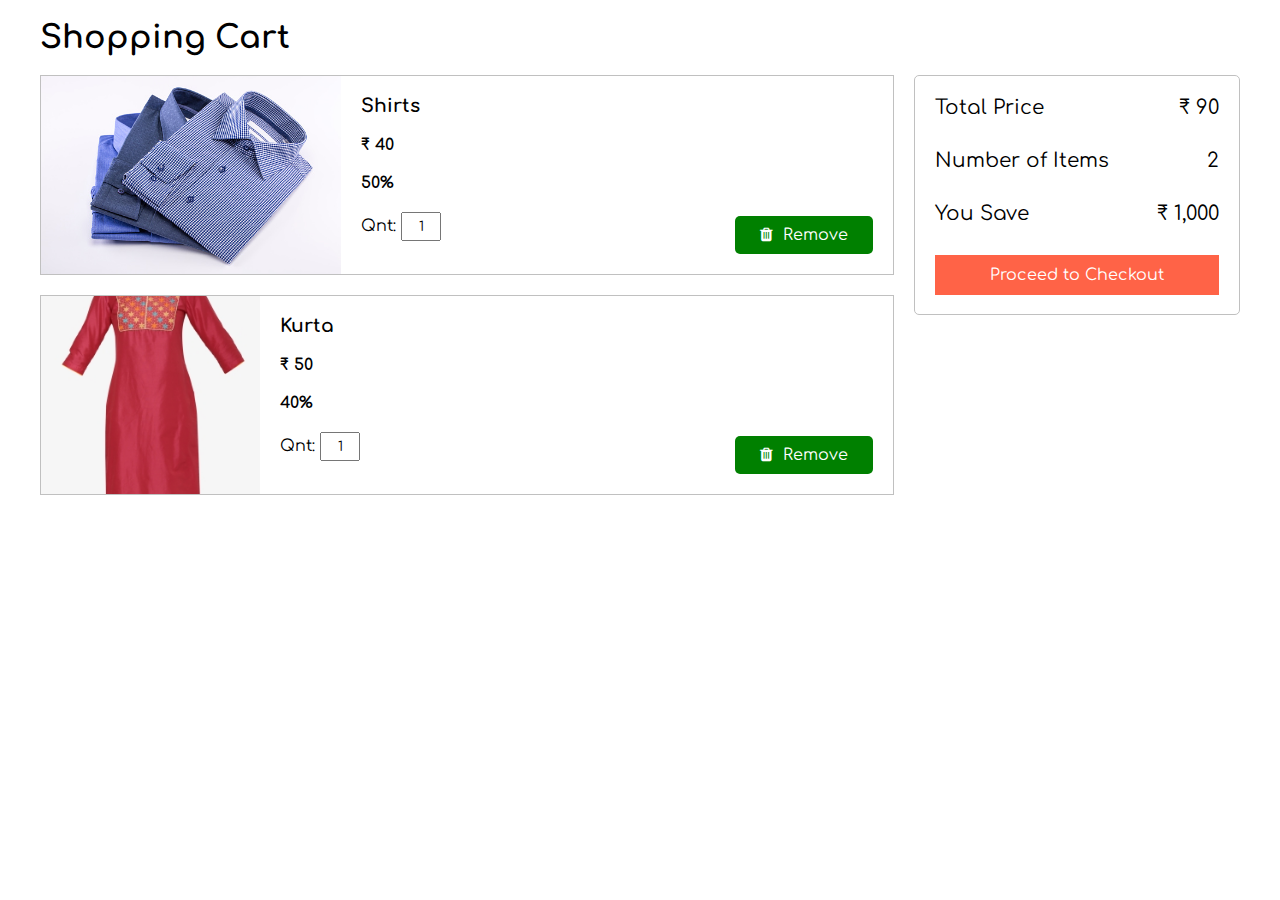
<file: cart1.html>
<!DOCTYPE html>

<html>

<head>

	<title>Shopping Cart</title>

	<link rel="stylesheet" type="text/css" href="style.css">

	<link rel="stylesheet" type="text/css" href="https://stackpath.bootstrapcdn.com/font-awesome/4.7.0/css/font-awesome.min.css">

</head>

<body>



<div class="container">

	<h1>Shopping Cart</h1>

	<div class="cart">

		<div class="products">

			<div class="product">

				<img src="shirt.jpg">

				<div class="product-info">

					<h3 class="product-name">Shirts</h3>

					<h4 class="product-price">₹ 40</h4>

					<h4 class="product-offer">50%</h4>

					<p class="product-quantity">Qnt: <input value="1" name="">

					<p class="product-remove">

						<i class="fa fa-trash" aria-hidden="true"></i>

						<span class="remove">Remove</span>

					</p>

				</div>

			</div>

			<div class="product">

				<img src="Wkurtapalin.png">

				<div class="product-info">

					<h3 class="product-name">Kurta</h3>

					<h4 class="product-price">₹ 50</h4>

					<h4 class="product-offer">40%</h4>

					<p class="product-quantity">Qnt: <input value="1" name="">

					<p class="product-remove">

						<i class="fa fa-trash" aria-hidden="true"></i>

						<span class="remove">Remove</span>

					</p>

				</div>

			</div>

		</div>

		<div class="cart-total">

			<p>

				<span>Total Price</span>

				<span>₹ 90</span>

			</p>

			<p>

				<span>Number of Items</span>

				<span>2</span>

			</p>

			<p>

				<span>You Save</span>

				<span>₹ 1,000</span>

			</p>

			<a href="#">Proceed to Checkout</a>

		</div>

	</div>

</div>



</body>


</html>
</file>
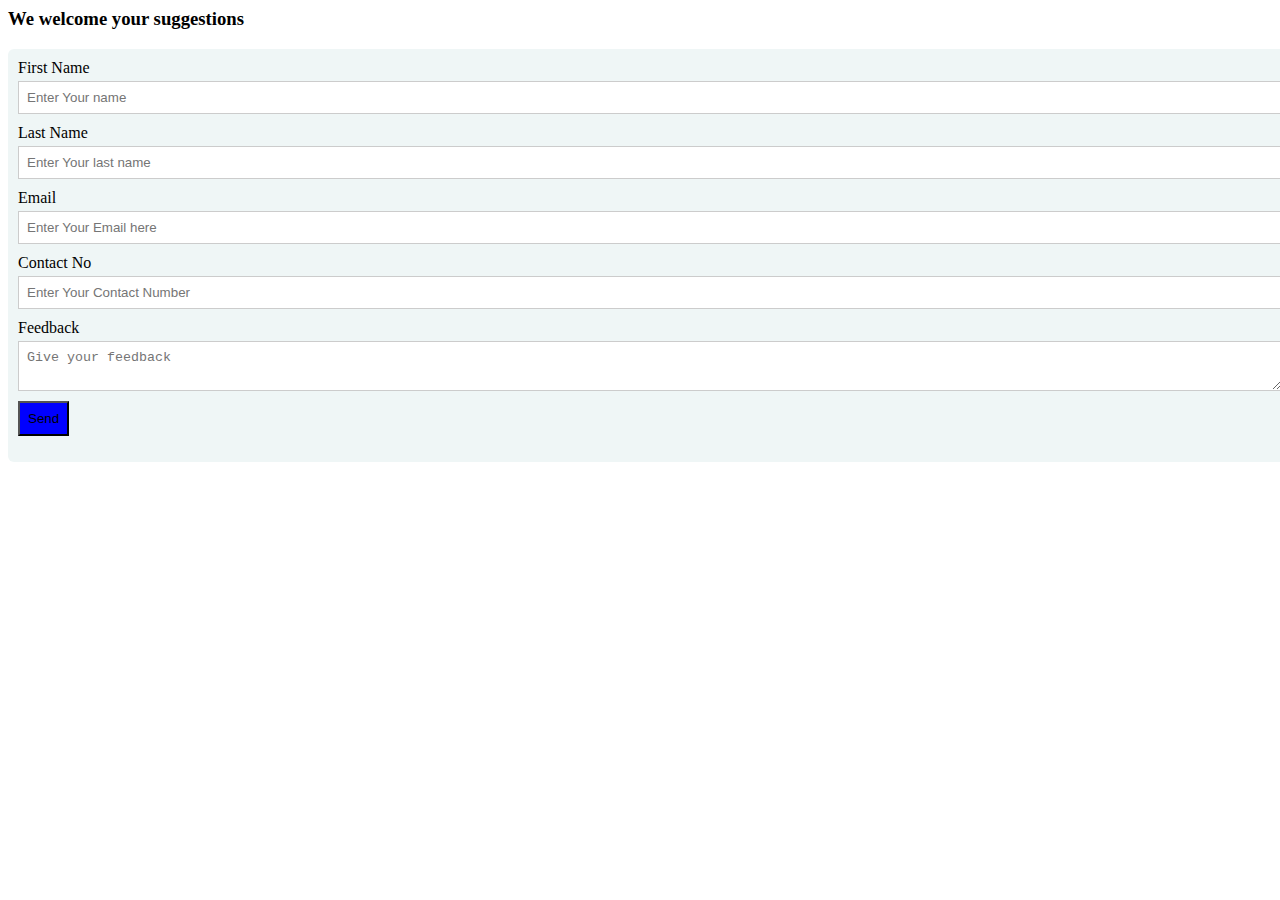
<file: feedback.html>
<html>
<head>
<meta name="viewport" content="width=device-width, initial-scale=1">
<style>
input[type=text], select, textarea {
width: 100%;
padding: 8px;
border: 1px solid #ccc;
margin-top: 4px;
margin-bottom: 10px;
}
input[type=submit] {
background-color:Blue;
padding: 8px 8px;
}
.container {
width:100%;
border-radius: 6px;
background-color: #EFF6F6;
padding: 10px;
}
</style>
</head>
<body>
<h3>We welcome your suggestions</h3>
<div class="container">
<form>
<label for="fname">First Name</label>
<input type="text" id="fname" name="firstname" placeholder="Enter Your name">
<label for="lname">Last Name</label>
<input type="text" id="lname" name="lastname" placeholder="Enter Your last name">
<label for="ename">Email</label>
<input type="text" id="ename" name="email" placeholder="Enter Your Email here">
<label for="mobno">Contact No</label>
<input type="text" id="mobno" name="mobno" placeholder="Enter Your Contact Number">
<label for="subject">Feedback</label>
<textarea id="subject" name="subject" placeholder="Give your feedback
"style="height:50px"></textarea>
<input type="submit" value="Send">
</form>
</div>
</body>
</html>
</file>
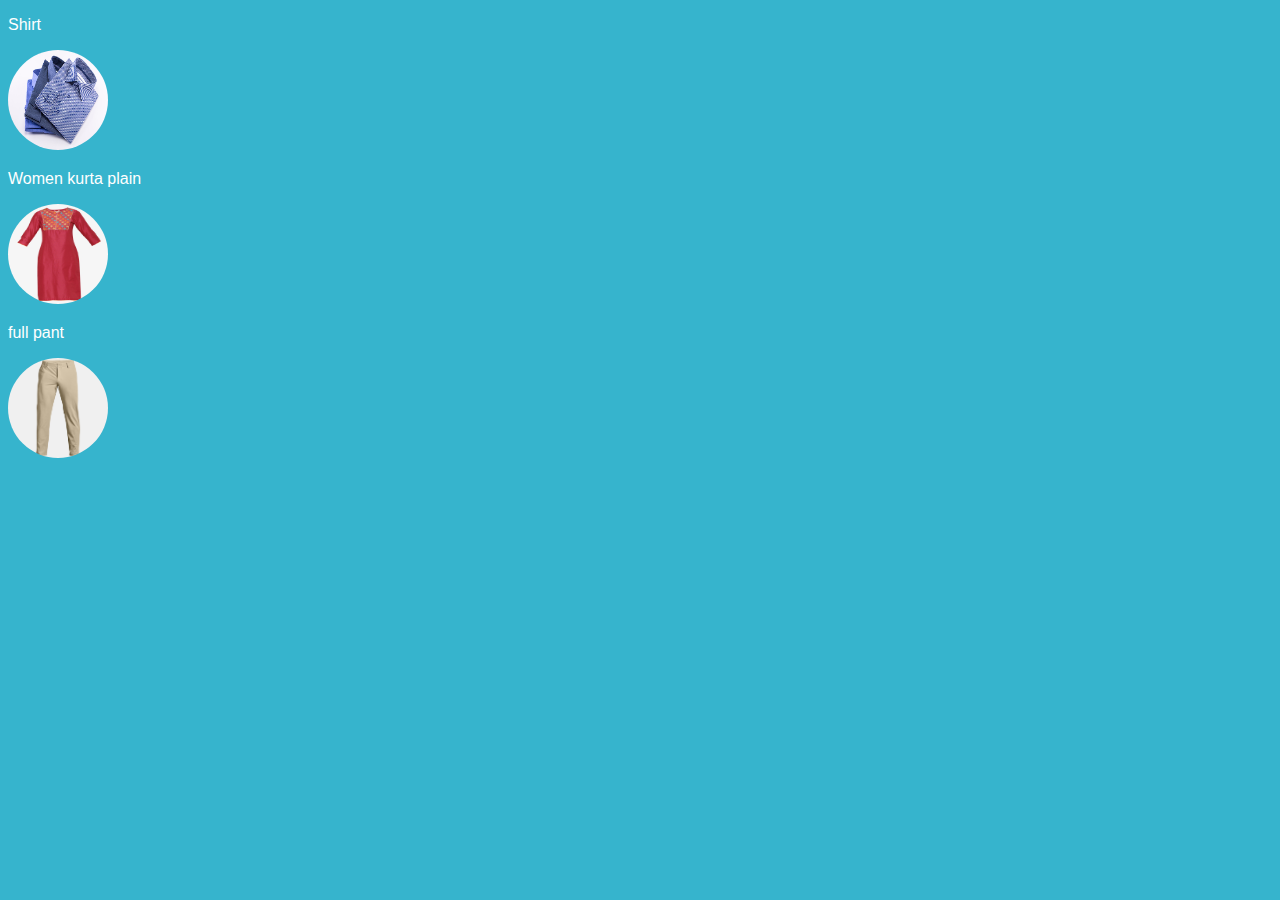
<file: goto.html>
<!DOCTYPE html>
<html>
    <title>order table</title>
    <style>
        body{
            background:rgb(54, 180, 205);
            font-family: Arial;
            color:#fff;
        }
        td{
            border-right:1px solid #c1dad7;
            border-bottom:1px solid #c1dad7;
            background:#fff;
            border-radius:50px;
            color:rgb(75, 246, 255);
            padding:6px 6px 6px 12px;
        }
        img
        {
            width:100px;
            height:100px;
            border-radius:50%;
        }
    </style>
<body>
<tr>
    <p>Shirt</p>
    <td><img src ="shirt.jpg"></td>
</tr>
<tr><p>Women kurta plain</p>
    <td><img src ="Wkurtapalin.png"></td>
</tr>
<tr><p>full pant</p>
    <td><img src ="TrouserPants.jpg"></td>
</tr>
</body>
</html>
</file>
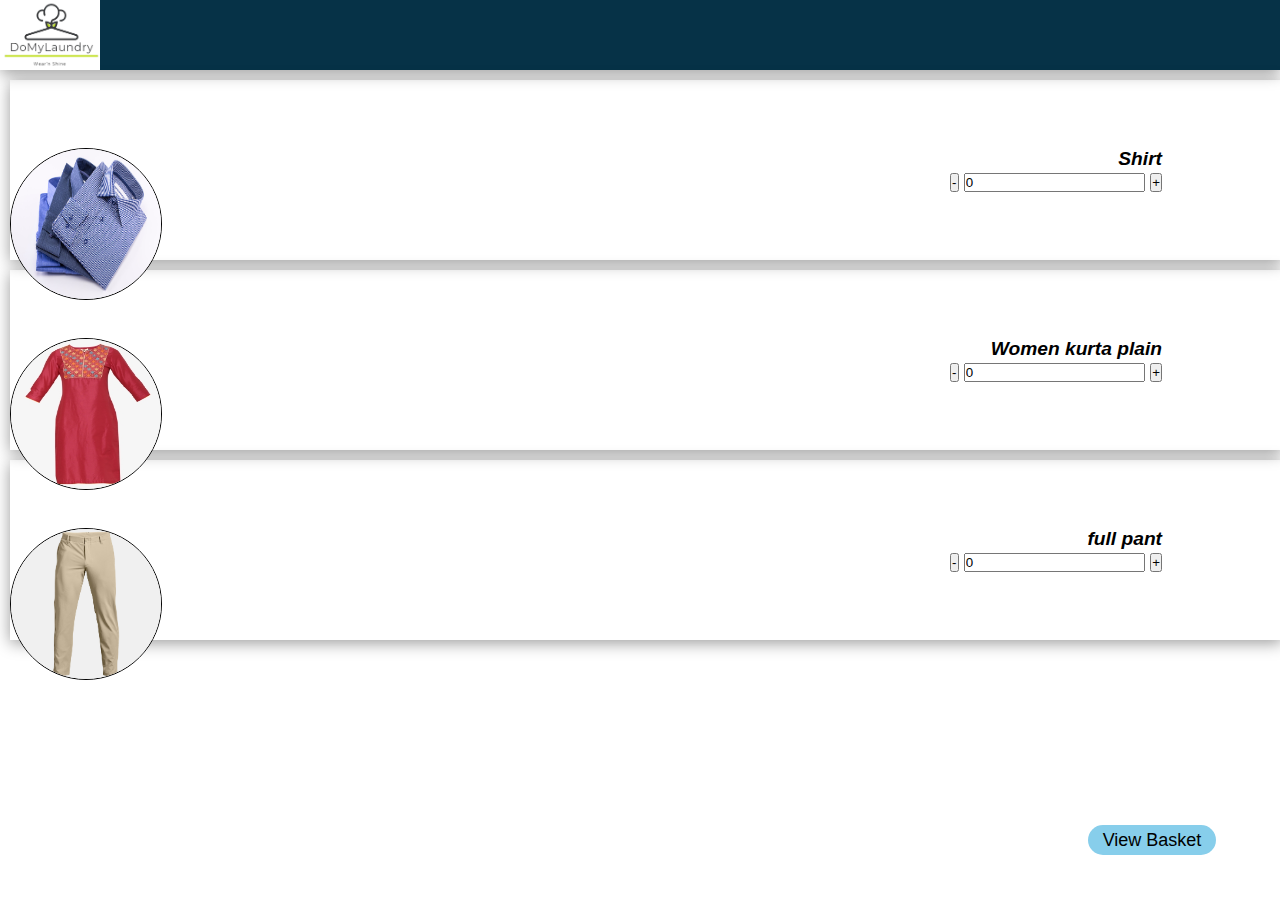
<file: gotolaundry.html>
<html lang="en" dir="ltr">
   <head>
      <meta charset="utf-8">
      <title>gotolaundry</title>
      
      <link rel="stylesheet" href="gotolaundry.css">
   </head>
   <body>
    <button type = "button" onclick="location.href ='index.html'" class="viewbasket">View Basket</button>
      <nav>
         <img src="logo.jpeg" class = "logo" width="100px" height="70px">
         <img src="80-805068_my-profile-icon-blank-profile-picture-circle-clipart.png" class="avatar" width="50px" height="50px">
      </nav>
      <div class="cover">
      <div class ="box">
         <td><img src ="shirt.jpg" class="menu"></td>
         <tr>
            <p>Shirt</p>
            <button id = "dec" >-</button>
            <input type="text" id="qtyBox" readonly="" value="0">
            <button id="inc" class="icrebtn">+</button>
         </tr>
        
      </div>
      <div class ="box" >
         <td><img src ="Wkurtapalin.png" class="menu"></td>
            <tr class="text"><p>Women kurta plain</p>
            <button id = "dec" class="icrebtn">-</button>
            <input type="text" id="qtyBox" readonly="" value="0">
            <button id="inc" class="icrebtn">+</button>
         </tr>
      </div>
      <div class ="box">
         <td><img src ="TrouserPants.jpg" class="menu"></td>
         <tr><p>full pant</p>
            <button id = "dec" class="icrebtn">-</button>
            <input type="text" id="qtyBox" readonly="" value="0">
            <button id="inc" class="icrebtn">+</button>
         </tr>
   </div>
</div>
<script type = "text/javascript">
   let incbtn document.queryselector("#inc");
   let decbtn document.queryselector("#dec");
   let qty document.queryselector("#qtybox");
   incbtn.addEventListener('click',()=>{
      qty.value = parseInt(qty.value)+1;
   });
   decbtn.addEventListener('click',()=>{
      qty.value = parseInt(qty.value)-1;
   });
</script>
   </body>
</html>
</file>
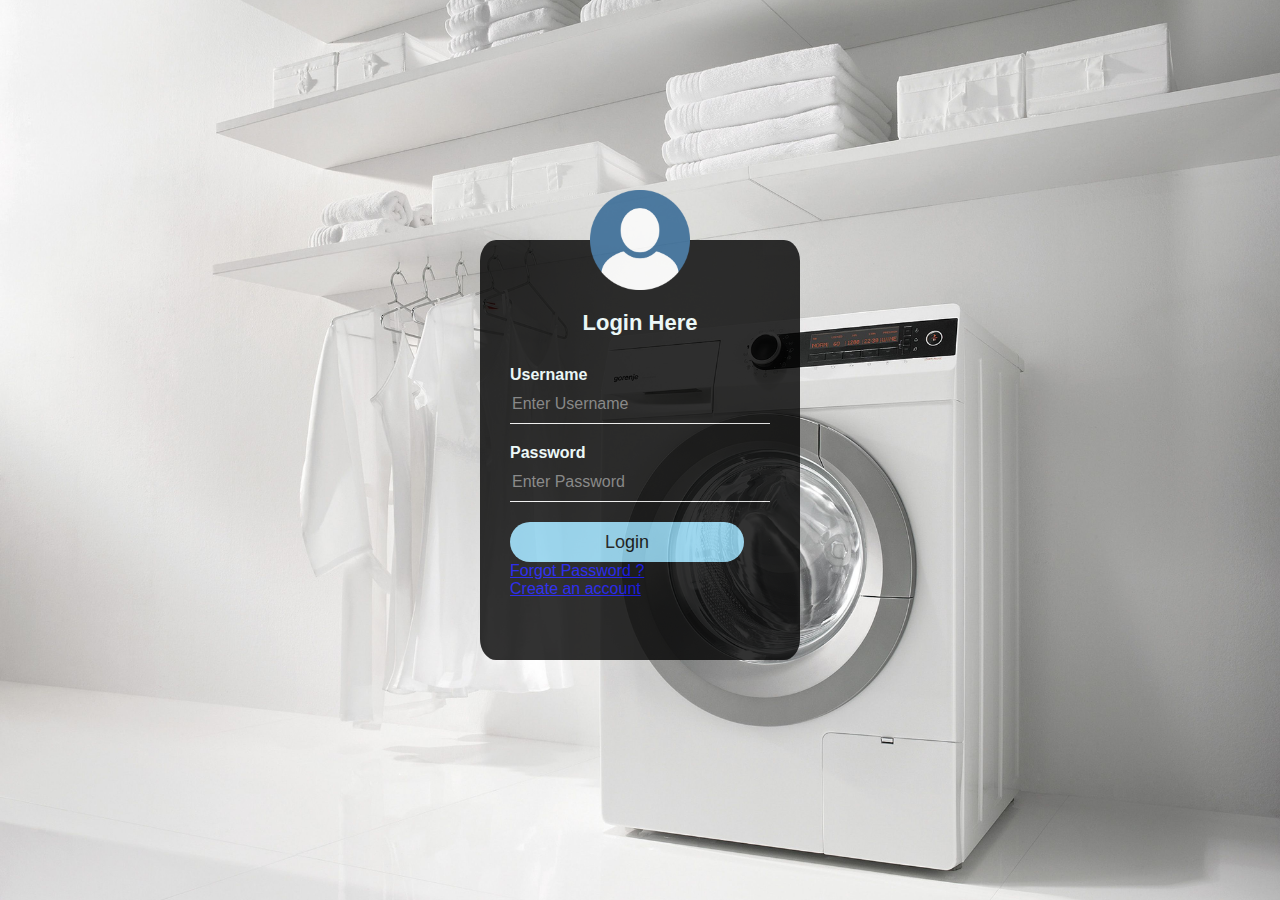
<file: login page.html>
<html>
    <head>
        <title>sample login page
        </title>
<link rel="stylesheet" type="text/css" href="login style.css">

    </head>
    <body>
    <div class = "loginbox">
        <img src="80-805068_my-profile-icon-blank-profile-picture-circle-clipart.png" class="avatar">
        <h1>Login Here</h1>
        <form>
            <p>Username</p>
            <input type="text" name="" placeholder="Enter Username">
            <p>Password</p>
            <input type="password" name="" placeholder="Enter Password">
            <button type = "button" onclick="location.href ='gotolaundry.html'">Login</button>
            <a href="#">Forgot Password ?</a><br>
            <a href="newuser.html">Create an account</a>
        </form>
    </div>
    </body>
</html>
</file>
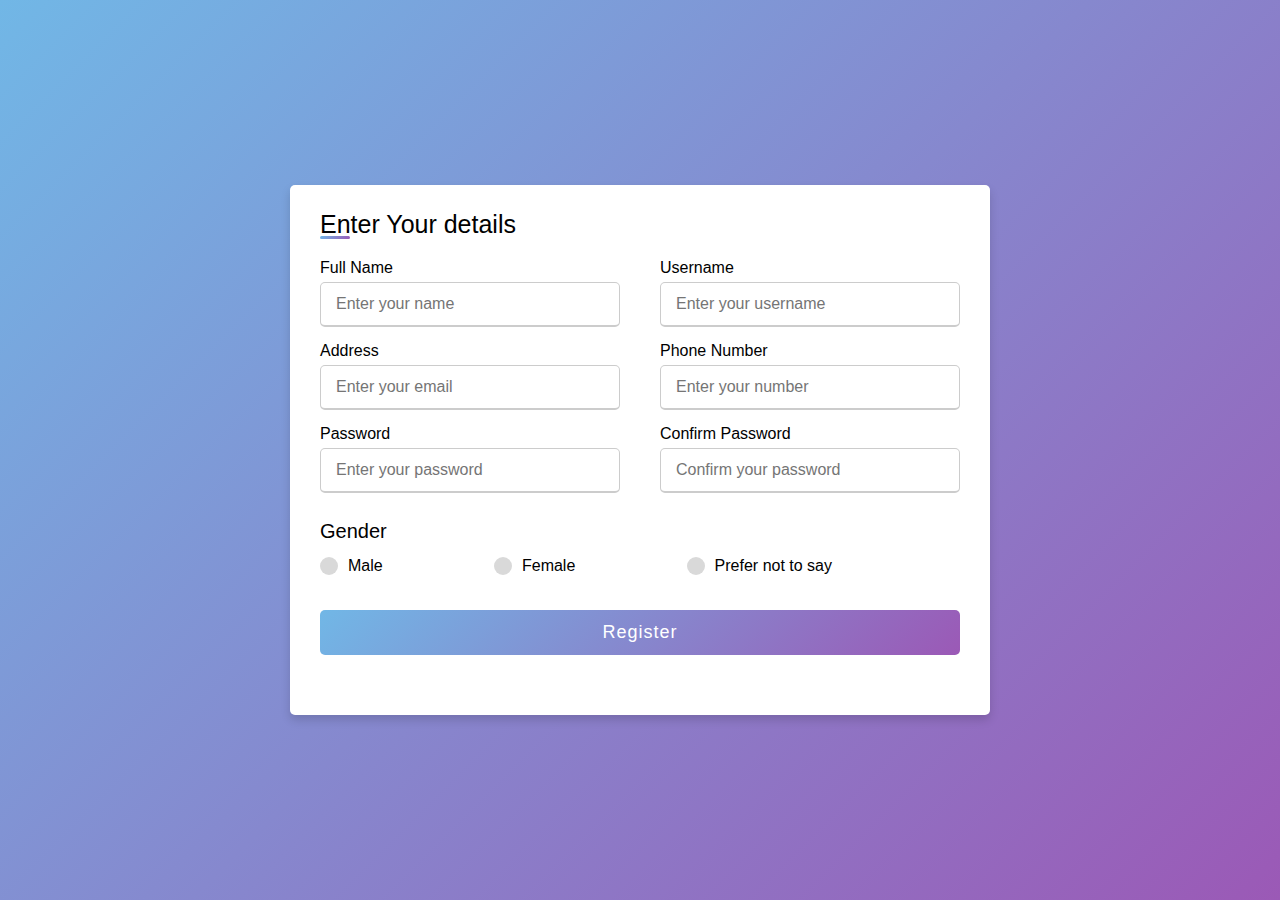
<file: newuser.html>
<html lang="en" dir="ltr">
  <head>
    <meta charset="UTF-8">
    <!---<title> Responsive Registration Form | CodingLab </title>--->
    <link rel="stylesheet" href="newuser.css">
     <meta name="viewport" content="width=device-width, initial-scale=1.0">
     <title>Registration Form</title>
   </head>
<body>
  <div class="container">
    <div class="title">Enter Your details</div>
    <div class="content">
      <form action="#">
        <div class="user-details">
          <div class="input-box">
            <span class="details">Full Name</span>
            <input type="text" placeholder="Enter your name" required>
          </div>
          <div class="input-box">
            <span class="details">Username</span>
            <input type="text" placeholder="Enter your username" required>
          </div>
          <div class="input-box">
            <span class="details">Address</span>
            <input type="text" placeholder="Enter your email" required>
          </div>
          <div class="input-box">
            <span class="details">Phone Number</span>
            <input type="text" placeholder="Enter your number" required>
          </div>
          <div class="input-box">
            <span class="details">Password</span>
            <input type="text" placeholder="Enter your password" required>
          </div>
          <div class="input-box">
            <span class="details">Confirm Password</span>
            <input type="text" placeholder="Confirm your password" required>
          </div>
        </div>
        <div class="gender-details">
          <input type="radio" name="gender" id="dot-1">
          <input type="radio" name="gender" id="dot-2">
          <input type="radio" name="gender" id="dot-3">
          <span class="gender-title">Gender</span>
          <div class="category">
            <label for="dot-1">
            <span class="dot one"></span>
            <span class="gender">Male</span>
          </label>
          <label for="dot-2">
            <span class="dot two"></span>
            <span class="gender">Female</span>
          </label>
          <label for="dot-3">
            <span class="dot three"></span>
            <span class="gender">Prefer not to say</span>
            </label>
          </div>
        </div>
        <div class="button">
          <input type="submit" value="Register">
        </div>
      </form>
    </div>
  </div>
</body>
</html>
</file>
<file: style.css>
@import url('https://fonts.googleapis.com/css2?family=Comfortaa&display=swap');

*{

	font-family: 'Comfortaa', cursive;

	margin: 0;

	padding: 0;

	box-sizing: border-box;

}

.container{

	max-width: 1200px;

	margin: 0 auto;

}

.container > h1{

	padding: 20px 0;

}

.cart{

	display: flex;

}

.products{

	flex: 0.75;

}

.product{

	display: flex;

	width: 100%;

	height: 200px;

	overflow: hidden;

	border: 1px solid silver;

	margin-bottom: 20px;

}

.product:hover{

	border: none;

	box-shadow: 2px 2px 4px rgba(0,0,0,0.2);

	transform: scale(1.01);

}

.product > img{

	width: 300px;

	height: 200px;

	object-fit: cover;

}

.product > img:hover{

	transform: scale(1.04);

}

.product-info{

	padding: 20px;

	width: 100%;

	position: relative;

}

.product-name, .product-price, .product-offer{

	margin-bottom: 20px;

}

.product-remove{

	position: absolute;

	bottom: 20px;

	right: 20px;

	padding: 10px 25px;

	background-color: green;

	color: white;

	cursor: pointer;

	border-radius: 5px;

}

.product-remove:hover{

	background-color: white;

	color: green;

	font-weight: 600;

	border: 1px solid green;

}

.product-quantity > input{

	width: 40px;

	padding: 5px;

	text-align: center;

}

.fa{

	margin-right: 5px;

}

.cart-total{

	flex: 0.25;

	margin-left: 20px;

	padding: 20px;

	height: 240px;

	border: 1px solid silver;

	border-radius: 5px;

}

.cart-total p{

	display: flex;

	justify-content: space-between;

	margin-bottom: 30px;

	font-size: 20px;

}

.cart-total a{

	display: block;

	text-align: center;

	height: 40px;

	line-height: 40px;

	background-color: tomato;

	color: white;

	text-decoration: none;

}

.cart-total a:hover{

	background-color: red;

}

@media screen and (max-width: 700px){

	.remove{

		display: none;

	}

	.product{

		height: 150px;

	}

	.product > img{

		height: 150px;

		width: 200px;

	}

	.product-name, .product-price, .product-offer{

		margin-bottom: 10px;

	}

}

@media screen and (max-width: 900px){

	.cart{

		flex-direction: column;

	}

	.cart-total{

		margin-left: 0;

		margin-bottom: 20px;

	}

}

@media screen and (max-width: 1220px){

	.container{

		max-width: 95%;

	}

}
</file>
<file: gotolaundry.css>
*{
  margin: 0;
  padding: 0;
  list-style: none;
  text-decoration: none;
}
body{
  font-family: sans-serif;
  overflow: hidden;
  align-items: center;
  justify-content: center;
  user-select: none;
}
.tr{
  text-align: center;

}
.text{
  position: absolute;
  top: 50%;
}
.cover{
  background: url(advertisement.jpeg);
  background-position: center;
  background-size: cover;
  height: 100vh;
  width: 900px;
  height: 400px;
  margin-top: 50px;
  font-weight: bold;
  font-size: larger;
  font-style: italic;
  text-align: center;
  display: inline;
}
.menu{
  position: absolute;
  border: 1px solid black ;
}
.box{
  align-items: center;
  align-content: center;
  text-align: right;
  padding-right: 120px;
  width: 90%;
  height: 180px;
  margin: 10px;
  box-shadow: 0 3px 15px rgba(0,0,0,.4);;
}
nav{
  height: 70px;
  background: #063247;
  box-shadow: 0 3px 15px rgba(0,0,0,.4);
}
.viewbasket{
  position: absolute;
  bottom: 5%;
  right: 5%;
  width: 10%;
  border: none;
  outline: none;
  height: 30px;
  background-color: skyblue;
  color: black;
  font-size: 18px;
  border-radius: 20px;
}
nav .avatar{
  position: fixed;
  padding-left: 1285px;
  padding-top: 10px;
}
box1{
  background: scroll;
  background-color: aqua;
  height: 30%;
  top: 20%;
  width: 80%;
  border-radius: 3%;
}
img.menu{
  display: flex;
  width:150px;
  height:150px;
  border-radius:50%;
}
section{
  background: url(advertisement.jpeg);
  background-position: center;
  background-size: cover;
  height: 100vh;
}
</file>
<file: login style.css>
body{
    margin: 0;
    padding: 0;
    background-color: azure;
    background-image: url("4450768.jpg");
    background-size: cover;
    background-position: center;
    font-family: sans-serif;
}
.loginbox{
    width: 320px;
    height: 420px;
    background: black;
    color: azure;
    border-radius: 5%;
    box-shadow: 20px;
    opacity: 80%;
    top: 50%;
    left: 50%;
    box-sizing: border-box;
    padding: 70px 30px;
    position: absolute;
    transform: translate(-50%,-50%)
    
}
.avatar{
    width: 100px;
    height: 100px;
    position: absolute;
    top: -50px;
    left: calc(50% - 50px);
}
h1{
    margin: 0;
    padding-bottom: 30px;
    text-align: center;
    font-size: 22px;
    font-weight: bolder;
}
.loginbox p{
    margin: 0;
    padding: 0;
    font-weight: bold;
}
.loginbox input{
    width: 100%;
    margin-bottom: 20px;
}
.loginbox input[type="text"], input[type="password"]{
    border: none;
    border-bottom: 1px solid whitesmoke;
    background: transparent;
    outline: none;
    height: 40px;
    color: white;
    font-size: 16px;
}
.loginbox button{
    width: 90%;
    border: none;
    outline: none;
    height: 40px;
    background-color: skyblue;
    color: black;
    font-size: 18px;
    border-radius: 20px;
}
</file>
<file: newuser.css>
*{
    margin: 0;
    padding: 0;
    box-sizing: border-box;
    font-family: 'Poppins',sans-serif;
  }
  body{
    height: 100vh;
    display: flex;
    justify-content: center;
    align-items: center;
    padding: 10px;
    background: linear-gradient(135deg, #71b7e6, #9b59b6);
  }
  .container{
    max-width: 700px;
    width: 100%;
    background-color: #fff;
    padding: 25px 30px;
    border-radius: 5px;
    box-shadow: 0 5px 10px rgba(0,0,0,0.15);
  }
  .container .title{
    font-size: 25px;
    font-weight: 500;
    position: relative;
  }
  .container .title::before{
    content: "";
    position: absolute;
    left: 0;
    bottom: 0;
    height: 3px;
    width: 30px;
    border-radius: 5px;
    background: linear-gradient(135deg, #71b7e6, #9b59b6);
  }
  .content form .user-details{
    display: flex;
    flex-wrap: wrap;
    justify-content: space-between;
    margin: 20px 0 12px 0;
  }
  form .user-details .input-box{
    margin-bottom: 15px;
    width: calc(100% / 2 - 20px);
  }
  form .input-box span.details{
    display: block;
    font-weight: 500;
    margin-bottom: 5px;
  }
  .user-details .input-box input{
    height: 45px;
    width: 100%;
    outline: none;
    font-size: 16px;
    border-radius: 5px;
    padding-left: 15px;
    border: 1px solid #ccc;
    border-bottom-width: 2px;
    transition: all 0.3s ease;
  }
  .user-details .input-box input:focus,
  .user-details .input-box input:valid{
    border-color: #9b59b6;
  }
   form .gender-details .gender-title{
    font-size: 20px;
    font-weight: 500;
   }
   form .category{
     display: flex;
     width: 80%;
     margin: 14px 0 ;
     justify-content: space-between;
   }
   form .category label{
     display: flex;
     align-items: center;
     cursor: pointer;
   }
   form .category label .dot{
    height: 18px;
    width: 18px;
    border-radius: 50%;
    margin-right: 10px;
    background: #d9d9d9;
    border: 5px solid transparent;
    transition: all 0.3s ease;
  }
   #dot-1:checked ~ .category label .one,
   #dot-2:checked ~ .category label .two,
   #dot-3:checked ~ .category label .three{
     background: #9b59b6;
     border-color: #d9d9d9;
   }
   form input[type="radio"]{
     display: none;
   }
   form .button{
     height: 45px;
     margin: 35px 0
   }
   form .button input{
     height: 100%;
     width: 100%;
     border-radius: 5px;
     border: none;
     color: #fff;
     font-size: 18px;
     font-weight: 500;
     letter-spacing: 1px;
     cursor: pointer;
     transition: all 0.3s ease;
     background: linear-gradient(135deg, #71b7e6, #9b59b6);
   }
   form .button input:hover{
    /* transform: scale(0.99); */
    background: linear-gradient(-135deg, #71b7e6, #9b59b6);
    }
   @media(max-width: 584px){
   .container{
    max-width: 100%;
  }
  form .user-details .input-box{
      margin-bottom: 15px;
      width: 100%;
    }
    form .category{
      width: 100%;
    }
    .content form .user-details{
      max-height: 300px;
      overflow-y: scroll;
    }
    .user-details::-webkit-scrollbar{
      width: 5px;
    }
    }
    @media(max-width: 459px){
    .container .content .category{
      flex-direction: column;
    }
  }
</file>
